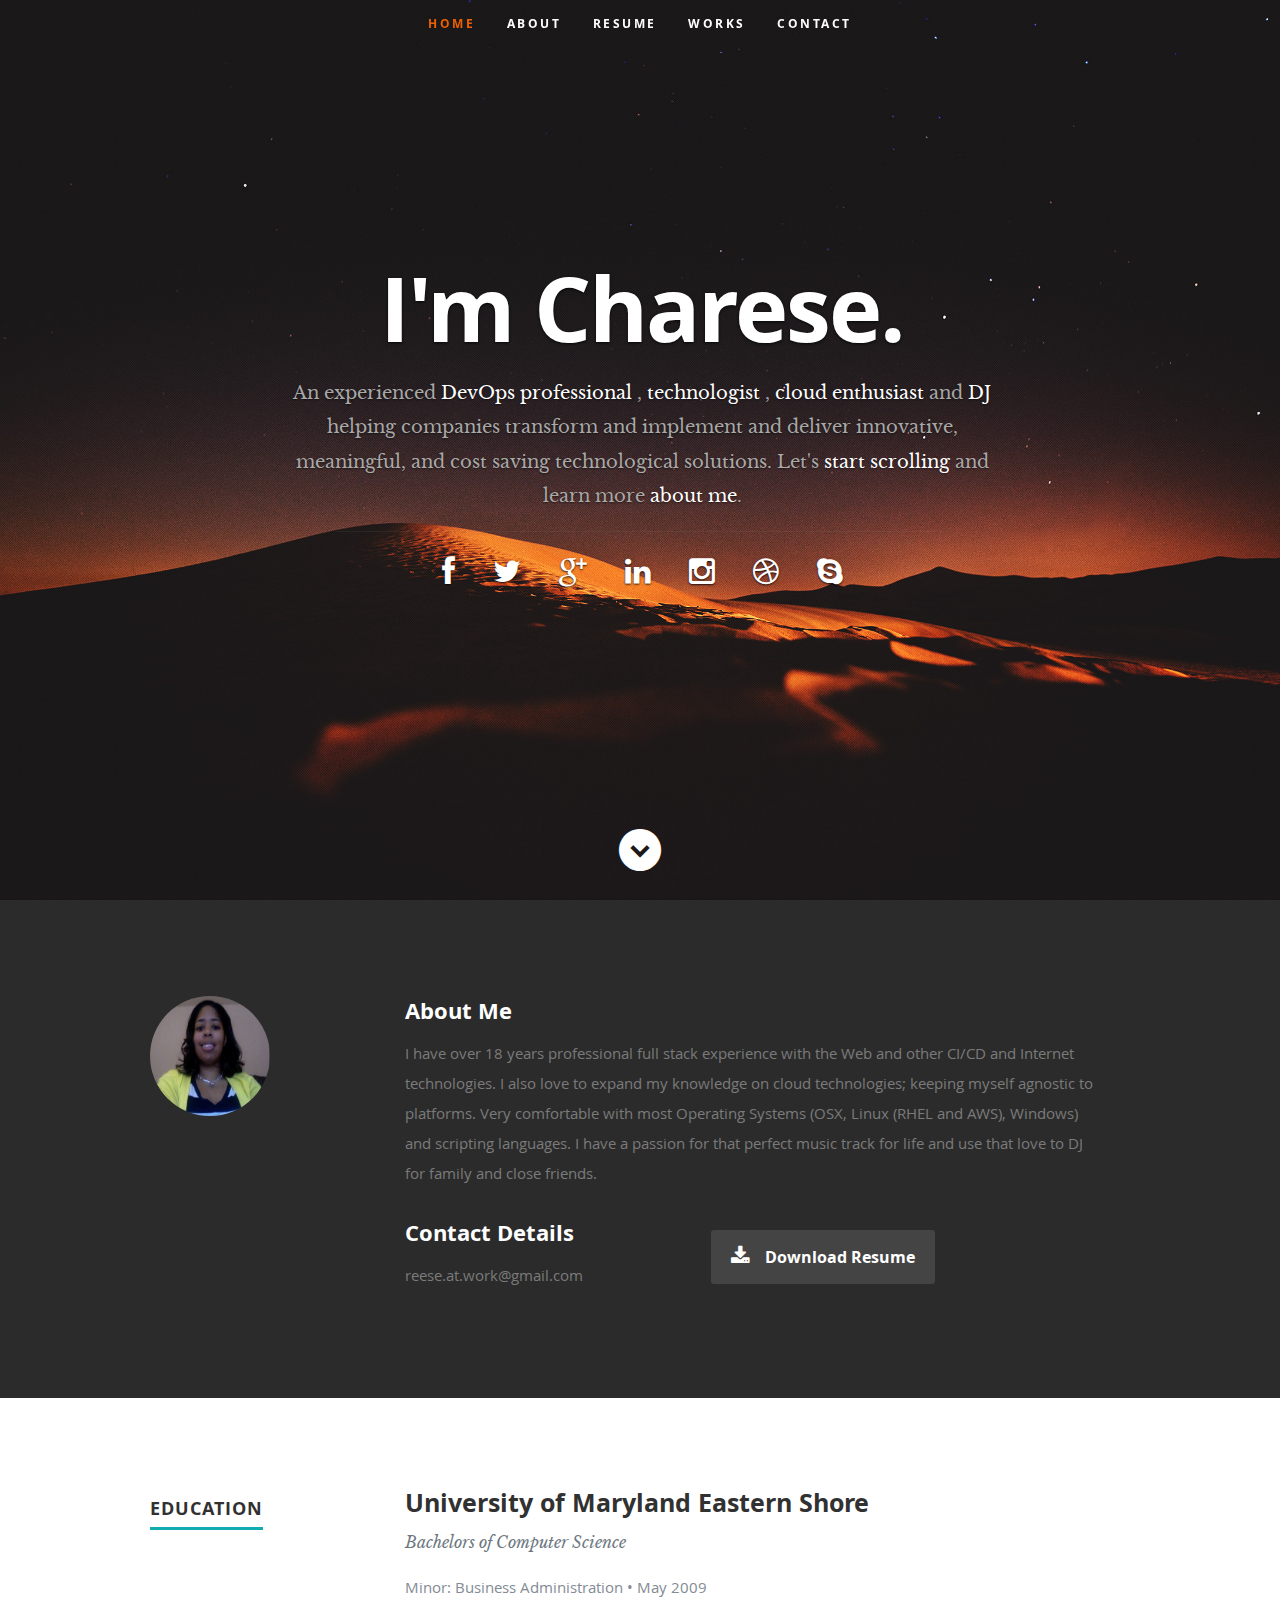
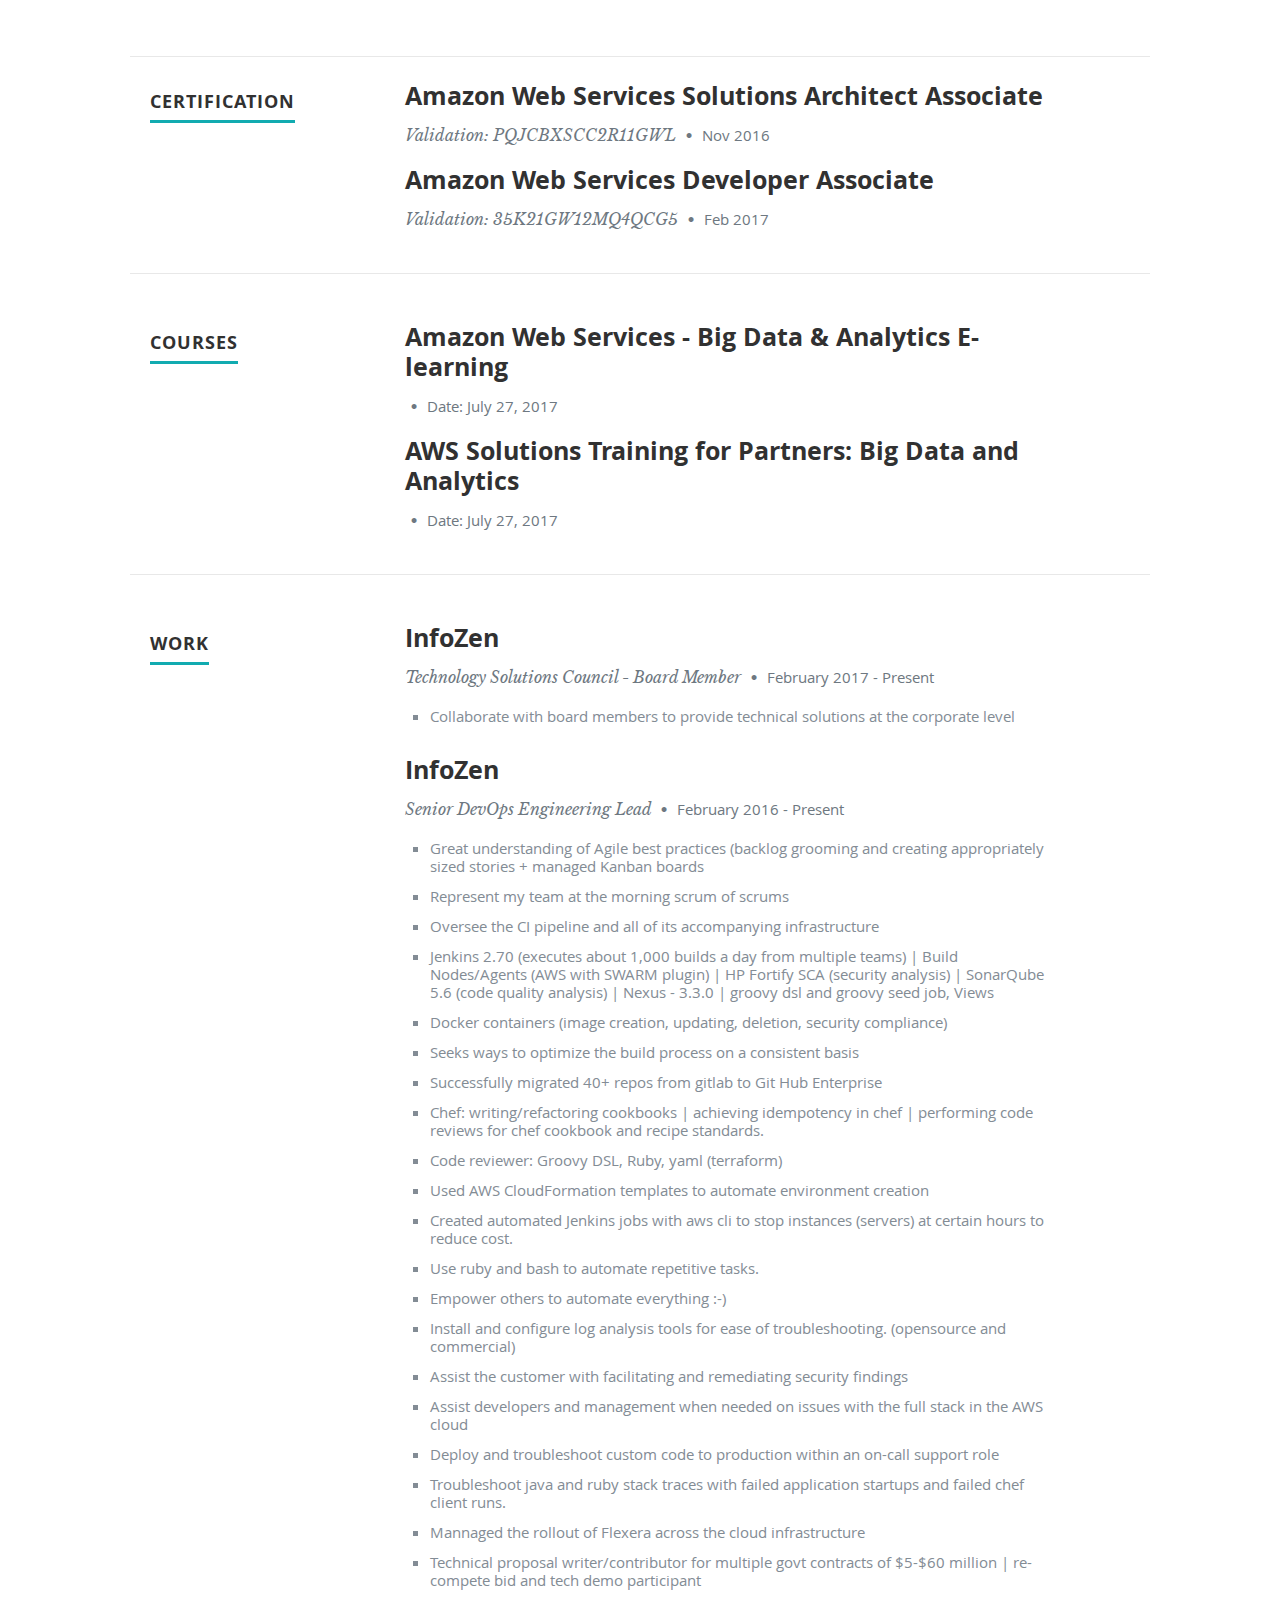
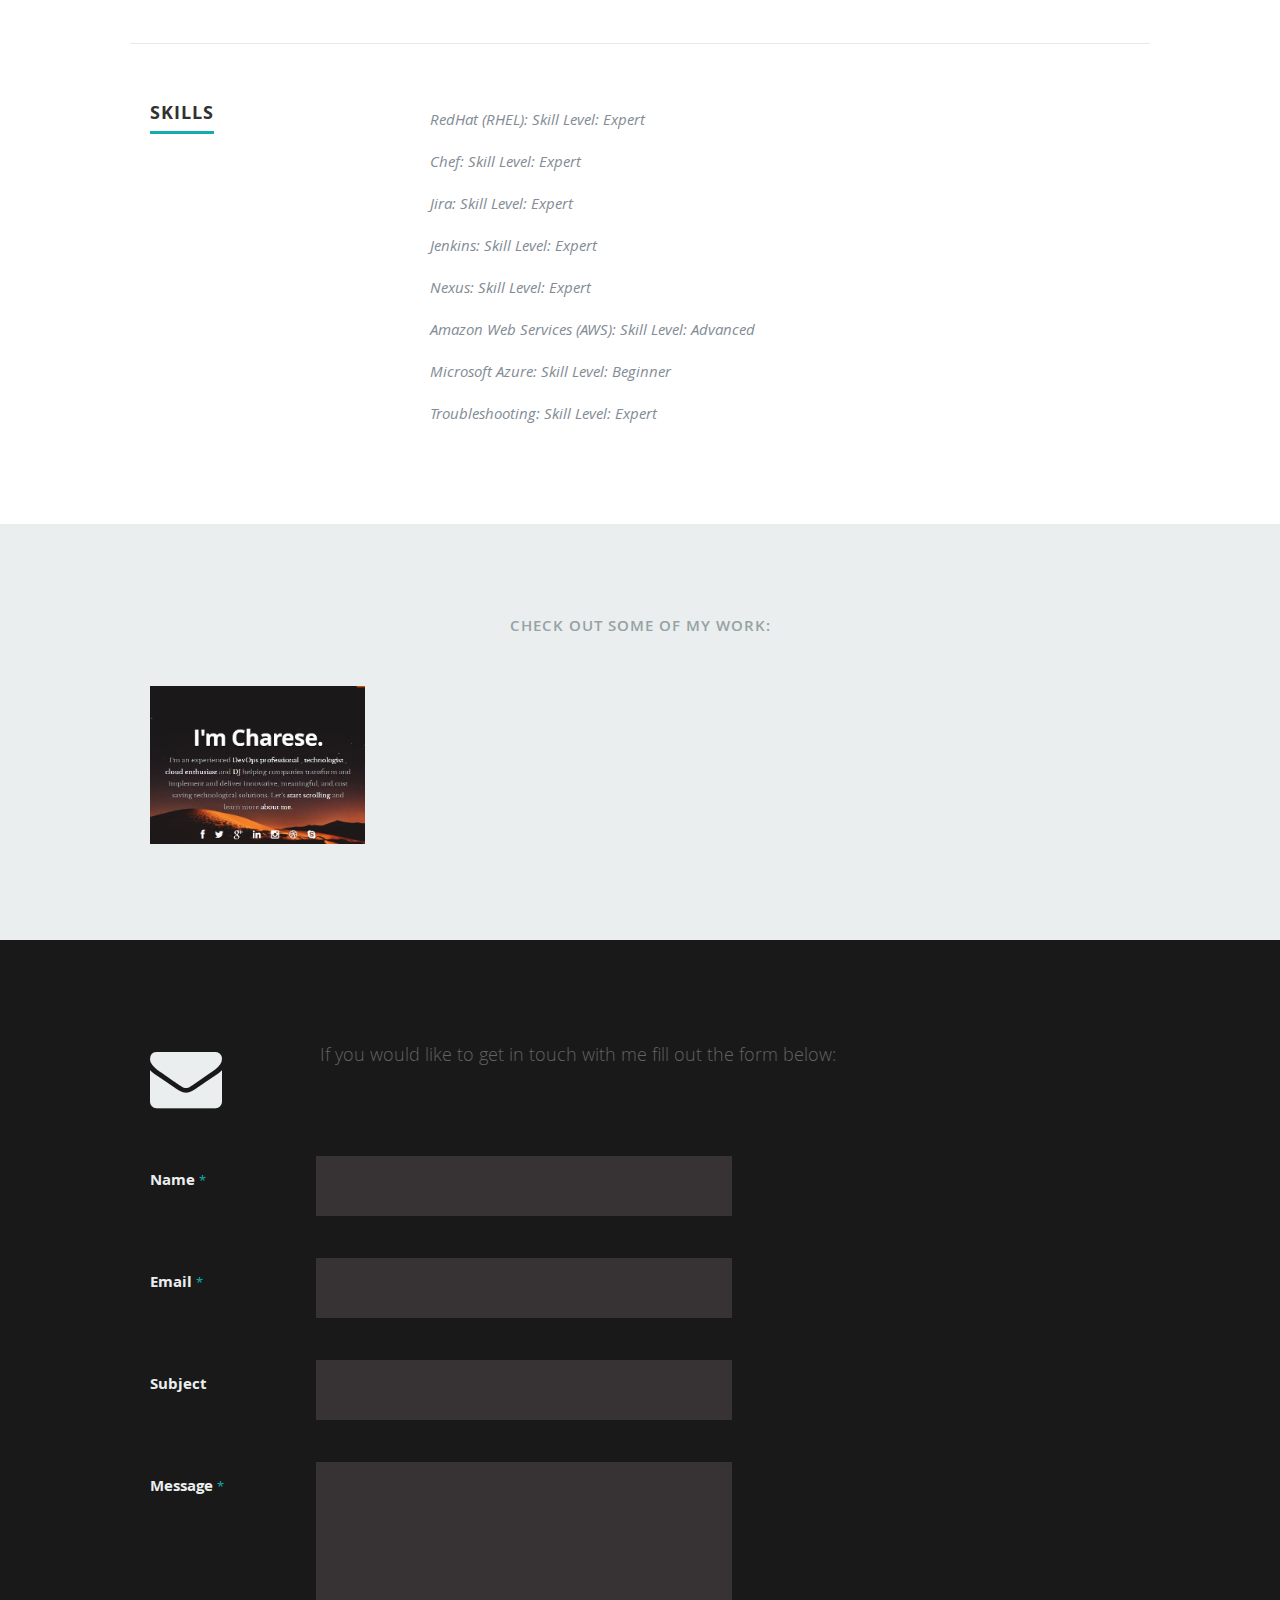
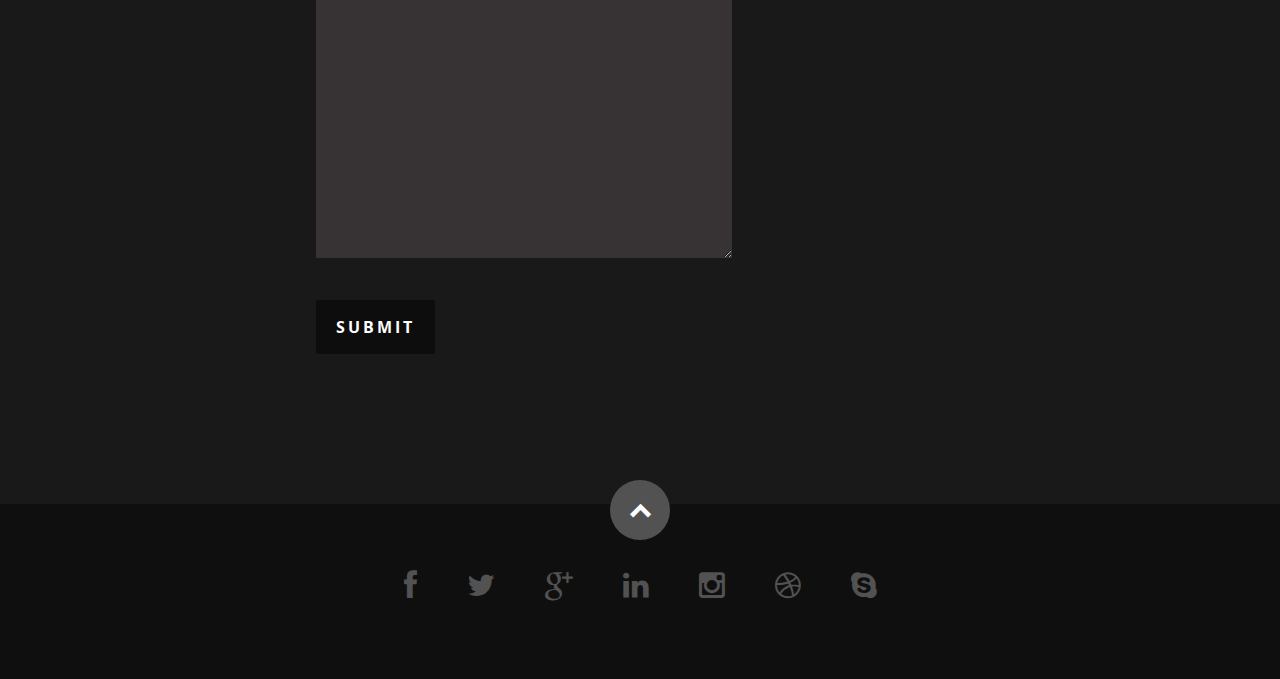
<file: index.html>
<!DOCTYPE html>
<!--[if lt IE 8 ]><html class="no-js ie ie7" lang="en"> <![endif]-->
<!--[if IE 8 ]><html class="no-js ie ie8" lang="en"> <![endif]-->
<!--[if (gte IE 8)|!(IE)]><!--><html class="no-js" lang="en"> <!--<![endif]-->
<head>

   <!--- Basic Page Needs
   ================================================== -->
   <meta charset="utf-8">
	<title>charese.io</title>
	<meta name="description" content="Charese Nicole Williams">
	<meta name="author" content="Charese Nicole Williams">

   <!-- Mobile Specific Metas
   ================================================== -->
	<meta name="viewport" content="width=device-width, initial-scale=1, maximum-scale=1">

	<!-- CSS
    ================================================== -->
   <link rel="stylesheet" href="css/default.css">
	<link rel="stylesheet" href="css/layout.css">
   <link rel="stylesheet" href="css/media-queries.css">
   <link rel="stylesheet" href="css/magnific-popup.css">

   <!-- Script
   ================================================== -->
	<script src="js/modernizr.js"></script>

   <!-- Favicons
	================================================== -->
	<link rel="shortcut icon" href="favicon.png" >

</head>

<body>

   <!-- Header
   ================================================== -->
   <header id="home">

      <nav id="nav-wrap">

         <a class="mobile-btn" href="#nav-wrap" title="Show navigation">Show navigation</a>
	      <a class="mobile-btn" href="#" title="Hide navigation">Hide navigation</a>

         <ul id="nav" class="nav">
            <li class="current"><a class="smoothscroll" href="#home">Home</a></li>
            <li><a class="smoothscroll" href="#about">About</a></li>
	         <li><a class="smoothscroll" href="#resume">Resume</a></li>
            <li><a class="smoothscroll" href="#portfolio">Works</a></li>
            <li><a class="smoothscroll" href="#contact">Contact</a></li>
         </ul> <!-- end #nav -->

      </nav> <!-- end #nav-wrap -->

      <div class="row banner">
         <div class="banner-text">
            <h1 class="responsive-headline">I'm Charese.</h1>
            <h3>An experienced <span>DevOps professional </span>, <span>technologist </span>, <span>cloud enthusiast </span> and <span>DJ</span> helping companies
            transform and implement and deliver innovative, meaningful, and cost saving technological solutions. Let's <a class="smoothscroll" href="#about">start scrolling</a>
            and learn more <a class="smoothscroll" href="#about">about me</a>.</h3>
            <hr />
            <ul class="social">
               <li><a href="https://www.facebook.com/reese0809"><i class="fa fa-facebook"></i></a></li>
               <li><a href="#"><i class="fa fa-twitter"></i></a></li>
               <li><a href="#"><i class="fa fa-google-plus"></i></a></li>
               <li><a href="https://www.linkedin.com/in/charese-williams-13526a47/"><i class="fa fa-linkedin"></i></a></li>
               <li><a href="#"><i class="fa fa-instagram"></i></a></li>
               <li><a href="#"><i class="fa fa-dribbble"></i></a></li>
               <li><a href="#"><i class="fa fa-skype"></i></a></li>
            </ul>
         </div>
      </div>

      <p class="scrolldown">
         <a class="smoothscroll" href="#about"><i class="icon-down-circle"></i></a>
      </p>

   </header> <!-- Header End -->


   <!-- About Section
   ================================================== -->
   <section id="about">

      <div class="row">

         <div class="three columns">

            <img class="profile-pic"  src="images/profilepic.jpg" alt="" />

         </div>

         <div class="nine columns main-col">

            <h2>About Me</h2>

            <p>I have over 18 years professional full stack experience with the Web and other CI/CD and Internet technologies. I also love to expand my knowledge on cloud technologies; keeping myself
            agnostic to platforms. Very comfortable with most Operating Systems (OSX, Linux (RHEL and AWS), Windows) and scripting languages. I have a passion for that perfect music track for life
            and use that love to DJ for family and close friends.
            </p>

            <div class="row">

               <div class="columns contact-details">

                  <h2>Contact Details</h2>
                  <p class="address">
                <span>reese.at.work@gmail.com</span>
					   </p>

               </div>

               <div class="columns download">
                  <p>
                     <a href="#" class="button"><i class="fa fa-download"></i>Download Resume</a>
                  </p>
               </div>

            </div> <!-- end row -->

         </div> <!-- end .main-col -->

      </div>

   </section> <!-- About Section End-->


   <!-- Resume Section
   ================================================== -->
   <section id="resume">

      <!-- Education
      ----------------------------------------------- -->
      <div class="row education add-bottom">
         <div class="three columns header-col">
            <h1><span>Education</span></h1>
         </div>
         <div class="nine columns main-col">
            <div class="row item">
               <div class="twelve columns">
                  <h3>University of Maryland Eastern Shore</h3>
                  <p class="info">Bachelors of Computer Science<p> Minor: Business Administration  <span>&bull;</span> <em class="date">May 2009</em></p>
               </div>
            </div> <!-- item end -->
             <!-- item end -->
         </div> <!-- main-col end -->
      </div> <!-- End Education -->

      <!-- Certification
      ----------------------------------------------- -->
      <div class="row education">
         <div class="three columns header-col">
            <h1><span>Certification</span></h1>
         </div>
         <div class="nine columns main-col">
            <div class="row item">

               <div class="twelve columns">
                 <h3>Amazon Web Services Solutions Architect Associate </h3>
                 <p class="info">Validation: PQJCBXSCC2R11GWL <span>&bull;</span> <em class="date">Nov 2016</em></p>
                <h3>Amazon Web Services Developer Associate </h3>
                <p class="info">Validation: 35K21GW12MQ4QCG5 <span>&bull;</span> <em class="date">Feb 2017</em></p>
               </div>
            </div> <!-- item end -->
             <!-- item end -->
         </div> <!-- main-col end -->
      </div> <!-- End Certification -->

      <!-- Courses
      ----------------------------------------------- -->
      <div class="row education">
         <div class="three columns header-col">
            <h1><span>Courses</span></h1>
         </div>
         <div class="nine columns main-col">
            <div class="row item">

               <div class="twelve columns">
                 <h3>Amazon Web Services - Big Data & Analytics E-learning </h3>
                 <p class="info"><span>&bull;</span> <em class="date">Date: July 27, 2017</em></p>
                <h3>AWS Solutions Training for Partners: Big Data and Analytics </h3>
                <p class="info"><span>&bull;</span> <em class="date">Date: July 27, 2017</em></p>
               </div>
            </div> <!-- item end -->
             <!-- item end -->
         </div> <!-- main-col end -->
      </div> <!-- End Certification -->

      <!-- Work
      ----------------------------------------------- -->
      <div class="row work">

         <div class="three columns header-col">
            <h1><span>Work</span></h1>
         </div>

         <div class="nine columns main-col">

            <div class="row item">

               <div class="twelve columns">

                  <h3>InfoZen</h3>
                  <p class="info">Technology Solutions Council - Board Member <span>&bull;</span> <em class="date">February 2017 - Present</em></p>
                  <ul style="list-style-type:square">
                    <li>Collaborate with board members to provide technical solutions at the corporate level</li>
                  </ul>
                  </p>

               </div>

            </div> <!-- item end -->

            <div class="row item">

               <div class="twelve columns">

                  <h3>InfoZen</h3>
                  <p class="info">Senior DevOps Engineering Lead <span>&bull;</span> <em class="date">February 2016 - Present</em></p>

                  <ul style="list-style-type:square">
                    <li>Great understanding of Agile best practices (backlog grooming and creating appropriately sized stories + managed Kanban boards</li>
                    <li>Represent my team at the morning scrum of scrums</li>
                    <li>Oversee the CI pipeline and all of its accompanying infrastructure</li>
                    <li>Jenkins 2.70 (executes about 1,000 builds a day from multiple teams) | Build Nodes/Agents (AWS with SWARM plugin) | HP Fortify SCA (security analysis) | SonarQube 5.6 (code quality analysis) | Nexus - 3.3.0 | groovy dsl and groovy seed job, Views</li>
                    <li>Docker containers (image creation, updating, deletion, security compliance)</li>
                    <li>Seeks ways to optimize the build process on a consistent basis </li>
                    <li>Successfully migrated 40+ repos from gitlab to Git Hub Enterprise</li>
                    <li>Chef: writing/refactoring cookbooks | achieving idempotency in chef | performing code reviews for chef cookbook and recipe standards. </li>
                    <li>Code reviewer: Groovy DSL, Ruby, yaml (terraform) </li>
                    <li>Used AWS CloudFormation templates to automate environment creation </li>
                    <li>Created automated Jenkins jobs with aws cli to stop instances (servers) at certain hours to reduce cost. </li>
                    <li>Use ruby and bash to automate repetitive tasks. </li>
                    <li>Empower others to automate everything :-) </li>
                    <li>Install and configure log analysis tools for ease of troubleshooting. (opensource and commercial) </li>
                    <li>Assist the customer with facilitating and remediating security findings </li>
                    <li>Assist developers and management when needed on issues with the full stack in the AWS cloud </li>
                    <li>Deploy and troubleshoot custom code to production within an on-call support role </li>
                    <li>Troubleshoot java and ruby stack traces with failed application startups and failed chef client runs. </li>
                    <li>Mannaged the rollout of Flexera across the cloud infrastructure </li>
                    <li>Technical proposal writer/contributor for multiple govt contracts of $5-$60 million | re-compete bid and tech demo participant </li>
                  </ul>
                  </p>

               </div>

            </div> <!-- item end -->

         </div> <!-- main-col end -->

      </div> <!-- End Work -->


      <!-- Skills
      ----------------------------------------------- -->
      <div class="row skill">

         <div class="three columns header-col">
            <h1><span>Skills</span></h1>
         </div>

         <div class="nine columns main-col">



				   <ul>
					   <li><em>RedHat (RHEL): Skill Level: Expert </em></li>
                  <li><em>Chef: Skill Level: Expert </em></li>
						<li><em>Jira: Skill Level: Expert</em></li>
						<li><em>Jenkins: Skill Level: Expert</em></li>
						<li><em>Nexus: Skill Level: Expert</em></li>
                  <li><em>Amazon Web Services (AWS): Skill Level: Advanced</em></li>
                  <li><em>Microsoft Azure: Skill Level: Beginner</em></li>
                  <li><em>Troubleshooting: Skill Level: Expert</em></li>
					</ul>



			</div> <!-- main-col end -->

      </div> <!-- End skills -->

   </section> <!-- Resume Section End-->


   <!-- Portfolio Section
   ================================================== -->
   <section id="portfolio">

      <div class="row">

         <div class="twelve columns collapsed">

            <h1>Check Out Some of My Work:</h1>

            <!-- portfolio-wrapper -->
            <div id="portfolio-wrapper" class="bgrid-quarters s-bgrid-thirds cf">

          	   <div class="columns portfolio-item">
                  <div class="item-wrap">

                     <a href="#modal-01" title="">
                        <img alt="" src="images/portfolio/modals/imcharese.JPG">
                        <div class="overlay">
                           <div class="portfolio-item-meta">
          					      <h5>charese.io</h5>
                              <p>Websites, Serverless, AWS, Route 53, HTML, CSS</p>
          					   </div>
                        </div>
                        <div class="link-icon"><i class="icon-plus"></i></div>
                     </a>

                  </div>
          		</div> <!-- item end -->

            </div> <!-- portfolio-wrapper end -->

         </div> <!-- twelve columns end -->


         <!-- Modal Popup
	      --------------------------------------------------------------- -->

         <div id="modal-01" class="popup-modal mfp-hide">

		      <img class="scale-with-grid" src="images/portfolio/modals/imcharese.JPG" alt="" />

		      <div class="description-box">
			      <h4>charese.io</h4>
			      <p>This website, charese.io, is serverless. It is hosted via a S3 bucket with a domain that is being hosted in AWS's Route 53 Hosted Zone.</p>
               <span class="categories"><i class="fa fa-tag"></i>Websites, Serverless, AWS, Route 53, HTML, CSS</span>
		      </div>

            <div class="link-box">
               <a href="http://charese.io">charese.io</a>
		         <a class="popup-modal-dismiss">Close</a>
            </div>

	      </div><!-- modal-01 End -->

      </div> <!-- row End -->

   </section> <!-- Portfolio Section End-->




   <!-- Contact Section
   ================================================== -->
   <section id="contact">

         <div class="row section-head">

            <div class="two columns header-col">

               <h1><span>Get In Touch.</span></h1>

            </div>

            <div class="ten columns">

                  <p class="lead">If you would like to get in touch with me fill out the form below:
                  </p>

            </div>

         </div>

         <div class="row">

            <div class="eight columns">

               <!-- form -->
               <form action="" method="post" id="contactForm" name="contactForm">
					<fieldset>

                  <div>
						   <label for="contactName">Name <span class="required">*</span></label>
						   <input type="text" value="" size="35" id="contactName" name="contactName">
                  </div>

                  <div>
						   <label for="contactEmail">Email <span class="required">*</span></label>
						   <input type="text" value="" size="35" id="contactEmail" name="contactEmail">
                  </div>

                  <div>
						   <label for="contactSubject">Subject</label>
						   <input type="text" value="" size="35" id="contactSubject" name="contactSubject">
                  </div>

                  <div>
                     <label for="contactMessage">Message <span class="required">*</span></label>
                     <textarea cols="50" rows="15" id="contactMessage" name="contactMessage"></textarea>
                  </div>

                  <div>
                     <button class="submit">Submit</button>
                     <span id="image-loader">
                        <img alt="" src="images/loader.gif">
                     </span>
                  </div>

					</fieldset>
				   </form> <!-- Form End -->

               <!-- contact-warning -->
               <div id="message-warning"> Error boy</div>
               <!-- contact-success -->
				   <div id="message-success">
                  <i class="fa fa-check"></i>Your message was sent, thank you!<br>
				   </div>

            </div>


            <aside class="four columns footer-widgets">

               <div class="widget widget_contact">

				   </div>

            </aside>


   </section> <!-- Contact Section End-->


   <!-- footer
   ================================================== -->
   <footer>

      <div class="row">

         <div class="twelve columns">

            <ul class="social-links">
               <li><a href="https://www.facebook.com/reese0809"><i class="fa fa-facebook"></i></a></li>
               <li><a href="#"><i class="fa fa-twitter"></i></a></li>
               <li><a href="#"><i class="fa fa-google-plus"></i></a></li>
               <li><a href="https://www.linkedin.com/in/charese-williams-13526a47/"><i class="fa fa-linkedin"></i></a></li>
               <li><a href="#"><i class="fa fa-instagram"></i></a></li>
               <li><a href="#"><i class="fa fa-dribbble"></i></a></li>
               <li><a href="#"><i class="fa fa-skype"></i></a></li>
            </ul>

         </div>

         <div id="go-top"><a class="smoothscroll" title="Back to Top" href="#home"><i class="icon-up-open"></i></a></div>

      </div>

   </footer> <!-- Footer End-->

   <!-- Java Script
   ================================================== -->
   <script src="http://ajax.googleapis.com/ajax/libs/jquery/1.10.2/jquery.min.js"></script>
   <script>window.jQuery || document.write('<script src="js/jquery-1.10.2.min.js"><\/script>')</script>
   <script type="text/javascript" src="js/jquery-migrate-1.2.1.min.js"></script>

   <script src="js/jquery.flexslider.js"></script>
   <script src="js/waypoints.js"></script>
   <script src="js/jquery.fittext.js"></script>
   <script src="js/magnific-popup.js"></script>
   <script src="js/init.js"></script>

</body>

</html>
</file>
<file: css/default.css>
/*
=====================================================================
*   Ceevee v1.0 Default Stylesheet
*   url: styleshout.com
*   03-17-2014
=====================================================================

TOC:
a. Webfonts and Icon fonts
b. Reset
c. Default Styles
   1. Basic
   2. Typography
   3. Links
   4. Images
   5. Buttons
   6. Forms
d. Grid
e. Others
   1. Clearing
   2. Misc

=====================================================================  */

/* ------------------------------------------------------------------ */
/* a. Webfonts and Icon fonts
 ------------------------------------------------------------------ */

@import url("fonts.css");
@import url("fontello/css/fontello.css");
@import url("font-awesome/css/font-awesome.min.css");

/* ------------------------------------------------------------------
/* b. Reset
      Adapted from:
      Normalize.css - https://github.com/necolas/normalize.css/
      HTML5 Doctor Reset - html5doctor.com/html-5-reset-stylesheet/
/* ------------------------------------------------------------------ */

html, body, div, span, object, iframe,
h1, h2, h3, h4, h5, h6, p, blockquote, pre,
abbr, address, cite, code,
del, dfn, em, img, ins, kbd, q, samp,
small, strong, sub, sup, var,
b, i,
dl, dt, dd, ol, ul, li,
fieldset, form, label, legend,
table, caption, tbody, tfoot, thead, tr, th, td,
article, aside, canvas, details, figcaption, figure,
footer, header, hgroup, menu, nav, section, summary,
time, mark, audio, video {
   margin: 0;
   padding: 0;
   border: 0;
   outline: 0;
   font-size: 100%;
   vertical-align: baseline;
   background: transparent;
}

article,aside,details,figcaption,figure,
footer,header,hgroup,menu,nav,section {
   display: block;
}

audio,
canvas,
video {
   display: inline-block;
}

audio:not([controls]) {
   display: none;
   height: 0;
}

[hidden] { display: none; }

code, kbd, pre, samp {
   font-family: monospace, serif;
   font-size: 1em;
}

pre {
   white-space: pre;
   white-space: pre-wrap;
   word-wrap: break-word;
}

blockquote, q { quotes: &#8220 &#8220; }

blockquote:before, blockquote:after,
q:before, q:after {
   content: '';
   content: none;
}

ins {
   background-color: #ff9;
   color: #000;
   text-decoration: none;
}

mark {
   background-color: #A7F4F6;
   color: #555;
}

del { text-decoration: line-through; }

abbr[title], dfn[title] {
   border-bottom: 1px dotted;
   cursor: help;
}

table {
   border-collapse: collapse;
   border-spacing: 0;
}


/* ------------------------------------------------------------------ */
/* c. Default and Basic Styles
      Adapted from:
      Skeleton CSS Framework - http://www.getskeleton.com/
      Typeplate Typographic Starter Kit - http://typeplate.com/
/* ------------------------------------------------------------------ */

/*  1. Basic  ------------------------------------------------------- */

*,
*:before,
*:after {
   -moz-box-sizing: border-box;
   -webkit-box-sizing: border-box;
   box-sizing: border-box;
}

html {
   font-size: 62.5%;
   -webkit-font-smoothing: antialiased;
}

body {
   background: #fff;
   font-family: 'opensans-regular', sans-serif;
   font-weight: normal;
   font-size: 15px;
   line-height: 30px;
	color: #838C95;

   -webkit-font-smoothing: antialiased; /* Fix for webkit rendering */
	-webkit-text-size-adjust: 100%;
}

/*  2. Typography
       Vertical rhythm with leading derived from 6
--------------------------------------------------------------------- */

h1, h2, h3, h4, h5, h6 {
   color: #313131;
	font-family: 'opensans-bold', sans-serif;
   font-weight: normal;
}
h1 a, h2 a, h3 a, h4 a, h5 a, h6 a { font-weight: inherit; }
h1 { font-size: 38px; line-height: 42px; margin-bottom: 12px; letter-spacing: -1px; }
h2 { font-size: 28px; line-height: 36px; margin-bottom: 6px; }
h3 { font-size: 22px; line-height: 30px; margin-bottom: 12px; }
h4 { font-size: 20px; line-height: 30px; margin-bottom: 6px; }
h5 { font-size: 18px; line-height: 30px; }
h6 { font-size: 14px; line-height: 30px; }
.subheader { }

p { margin: 0 0 30px 0; }
p img { margin: 0; }
p.lead {
   font: 19px/36px 'opensans-light', sans-serif;
   margin-bottom: 18px;
}

/* for 'em' and 'strong' tags, font-size and line-height should be same with
the body tag due to rendering problems in some browsers */
em { font: 15px/30px 'opensans-italic', sans-serif; }
strong, b { font: 15px/30px 'opensans-bold', sans-serif; }
small { font-size: 11px; line-height: inherit; }

/*	Blockquotes */
blockquote {
   margin: 30px 0px;
   padding-left: 40px;
   position: relative;
}
blockquote:before {
   content: "\201C";
   opacity: 0.45;
   font-size: 80px;
   line-height: 0px;
   margin: 0;
   font-family: arial, sans-serif;

   position: absolute;
   top:  30px;
	left: 0;
}
blockquote p {
   font-family: 'librebaskerville-italic', serif;
   padding: 0;
   font-size: 18px;
   line-height: 36px;
}
blockquote cite {
   display: block;
   font-size: 12px;
   font-style: normal;
   line-height: 18px;
}
blockquote cite:before { content: "\2014 \0020"; }
blockquote cite a,
blockquote cite a:visited { color: #8B9798; border: none }

/* ---------------------------------------------------------------------
/*  Pull Quotes Markup
/*
    <aside class="pull-quote">
		<blockquote>
			<p></p>
		</blockquote>
	 </aside>
/*
/* --------------------------------------------------------------------- */
.pull-quote {
   position: relative;
	padding: 18px 30px 18px 0px;
}
.pull-quote:before,
.pull-quote:after {
	height: 1em;
	opacity: 0.45;
	position: absolute;
	font-size: 80px;
   font-family: Arial, Sans-Serif;
}
.pull-quote:before {
	content: "\201C";
	top:  33px;
	left: 0;
}
.pull-quote:after {
	content: '\201D';
	bottom: -33px;
	right: 0;
}
.pull-quote blockquote {
   margin: 0;
}
.pull-quote blockquote:before {
   content: none;
}

/* Abbreviations */
abbr {
   font-family: 'opensans-bold', sans-serif;
	font-variant: small-caps;
	text-transform: lowercase;
   letter-spacing: .5px;
	color: gray;
}
abbr:hover { cursor: help; }

/* drop cap */
.drop-cap:first-letter {
	float: left;
	margin: 0;
	padding: 14px 6px 0 0;
	font-size: 84px;
	font-family: /* Copperplate */ 'opensans-bold', sans-serif;
   line-height: 60px;
	text-indent: 0;
	background: transparent;
	color: inherit;
}

hr { border: solid #E3E3E3; border-width: 1px 0 0; clear: both; margin: 11px 0 30px; height: 0; }


/*  3. Links  ------------------------------------------------------- */

a, a:visited {
   text-decoration: none;
   outline: 0;
   color: #11ABB0;

   -webkit-transition: color .3s ease-in-out;
   -moz-transition: color .3s ease-in-out;
   -o-transition: color .3s ease-in-out;
   transition: color .3s ease-in-out;
}
a:hover, a:focus { color: #313131; }
p a, p a:visited { line-height: inherit; }


/*  4. List  --------------------------------------------------------- */

ul, ol { margin-left: 25px; margin-bottom: 24px; margin-top: 12px; }
ul { list-style: none outside; }
ol { list-style: decimal; }
ol, ul.square, ul.circle, ul.disc { margin-left: 30px; }
ul.square { list-style: square outside; }
ul.circle { list-style: circle outside; }
ul.disc { list-style: disc outside; }
ul ul, ul ol,
ol ol, ol ul { margin: 6px 10px 6px 30px; }
ul ul li, ul ol li,
ol ol li, ol ul li { margin-bottom: 6px; }
li { line-height: 18px; margin-bottom: 12px; }
ul.large li { }
li p { }

/* ---------------------------------------------------------------------
/*  Stats Tab Markup

    <ul class="stats-tabs">
		<li><a href="#">[value]<b>[name]</b></a></li>
	 </ul>

    Extend this object into your markup.
/*
/* --------------------------------------------------------------------- */
.stats-tabs {
   padding: 0;
   margin: 24px 0;
}
.stats-tabs li {
	display: inline-block;
	margin: 0 10px 18px 0;
	padding: 0 10px 0 0;
	border-right: 1px solid #ccc;
}
.stats-tabs li:last-child {
	margin: 0;
	padding: 0;
	border: none;
}
.stats-tabs li a {
	display: inline-block;
	font-size: 22px;
	font-family: 'opensans-bold', sans-serif;
   border: none;
   color: #313131;
}
.stats-tabs li a:hover {
   color:#11ABB0;
}
.stats-tabs li a b {
	display: block;
	margin: 6px 0 0 0;
	font-size: 13px;
	font-family: 'opensans-regular', sans-serif;
   color: #8B9798;
}

/* definition list */
dl { margin: 12px 0; }
dt { margin: 0; color:#11ABB0; }
dd { margin: 0 0 0 20px; }

/* Lining Definition Style Markup */
.lining dt,
.lining dd {
	display: inline;
	margin: 0;
}
.lining dt + dt:before,
.lining dd + dt:before {
	content: "\A";
	white-space: pre;
}
.lining dd + dd:before {
	content: ", ";
}
.lining dd:before {
	content: ": ";
	margin-left: -0.2em;
}

/* Dictionary Definition Style Markup */
.dictionary-style dt {
	display: inline;
	counter-reset: definitions;
}
.dictionary-style dt + dt:before {
	content: ", ";
	margin-left: -0.2em;
}
.dictionary-style dd {
	display: block;
	counter-increment: definitions;
}
.dictionary-style dd:before {
	content: counter(definitions, decimal) ". ";
}

/* Pagination */
.pagination {
   margin: 36px auto;
   text-align: center;
}
.pagination ul li {
   display: inline-block;
   margin: 0;
   padding: 0;
}
.pagination .page-numbers {
   font: 15px/18px 'opensans-bold', sans-serif;
   display: inline-block;
   padding: 6px 10px;
   margin-right: 3px;
   margin-bottom: 6px;
	color: #6E757C;
	background-color: #E6E8EB;

	-webkit-transition: all 200ms ease-in-out;
	-moz-transition: all 200ms ease-in-out;
	-o-transition: all 200ms ease-in-out;
	-ms-transition: all 200ms ease-in-out;
	transition: all 200ms ease-in-out;

   -moz-border-radius: 3px;
   -webkit-border-radius: 3px;
   -khtml-border-radius: 3px;
	border-radius: 3px;
}
.pagination .page-numbers:hover {
   background: #838A91;
   color: #fff;
}
.pagination .current,
.pagination .current:hover {
   background-color: #11ABB0;
   color: #fff;
}
.pagination .inactive,
.pagination .inactive:hover {
   background-color: #E6E8EB;
	color: #A9ADB2;
}
.pagination .prev, .pagination .next {}

/*  5. Images  --------------------------------------------------------- */

img {
   max-width: 100%;
   height: auto;
}
img.pull-right { margin: 12px 0px 0px 18px; }
img.pull-left { margin: 12px 18px 0px 0px; }

/*  6. Buttons  --------------------------------------------------------- */

.button,
.button:visited,
button,
input[type="submit"],
input[type="reset"],
input[type="button"] {
   font: 16px/30px 'opensans-bold', sans-serif;
   background: #11ABB0;
   display: inline-block;
	text-decoration: none;
   letter-spacing: 0;
   color: #fff;
	padding: 12px 20px;
	margin-bottom: 18px;
   border: none;
   cursor: pointer;
   height: auto;

   -webkit-transition: all .2s ease-in-out;
	-moz-transition: all .2s ease-in-out;
	-o-transition: all .2s ease-in-out;
	-ms-transition: all .2s ease-in-out;
	transition: all .2s ease-in-out;

   -moz-border-radius: 3px;
   -webkit-border-radius: 3px;
   -khtml-border-radius: 3px;
   border-radius: 3px;
}

.button:hover,
button:hover,
input[type="submit"]:hover,
input[type="reset"]:hover,
input[type="button"]:hover {
   background: #3d4145;
   color: #fff;
}

.button:active,
button:active,
input[type="submit"]:active,
input[type="reset"]:active,
input[type="button"]:active {
   background: #3d4145;
   color: #fff;
}

.button.full-width,
button.full-width,
input[type="submit"].full-width,
input[type="reset"].full-width,
input[type="button"].full-width {
	width: 100%;
	padding-left: 0 !important;
	padding-right: 0 !important;
	text-align: center;
}

/* Fix for odd Mozilla border & padding issues */
button::-moz-focus-inner,
input::-moz-focus-inner {
    border: 0;
    padding: 0;
}


/*  7. Forms  --------------------------------------------------------- */

form { margin-bottom: 24px; }
fieldset { margin-bottom: 24px; }

input[type="text"],
input[type="password"],
input[type="email"],
textarea,
select {
   display: block;
   padding: 18px 15px;
   margin: 0 0 24px 0;
   border: 0;
   outline: none;
   vertical-align: middle;
   min-width: 225px;
	max-width: 100%;
   font-size: 15px;
   line-height: 24px;
	color: #647373;
	background: #D3D9D9;

}

/* select { padding: 0;
   width: 220px;
   } */

input[type="text"]:focus,
input[type="password"]:focus,
input[type="email"]:focus,
textarea:focus {
   color: #B3B7BC;
	background-color: #3d4145;
}

textarea { min-height: 220px; }

label,
legend {
   font: 16px/24px 'opensans-bold', sans-serif;
	margin: 12px 0;
   color: #3d4145;
   display: block;
}
label span,
legend span {
	color: #8B9798;
   font: 14px/24px 'opensans-regular', sans-serif;
}

input[type="checkbox"],
input[type="radio"] {
    font-size: 15px;
    color: #737373;
}

input[type="checkbox"] { display: inline; }

/* ------------------------------------------------------------------ */
/* d. Grid
---------------------------------------------------------------------
   gutter = 40px.
/* ------------------------------------------------------------------ */

/* default
--------------------------------------------------------------- */
.row {
   width: 96%;
   max-width: 1020px;
   margin: 0 auto;
}
/* fixed width for IE8 */
.ie .row { width: 1000px ; }

.narrow .row { max-width: 980px; }

.row .row { width: auto; max-width: none; margin: 0 -20px; }

/* row clearing */
.row:before,
.row:after {
    content: " ";
    display: table;
}
.row:after {
    clear: both;
}

.column, .columns {
   position: relative;
   padding: 0 20px;
   min-height: 1px;
   float: left;
}
.column.centered, .columns.centered  {
    float: none;
    margin: 0 auto;
}

/* removed gutters */
.row.collapsed > .column,
.row.collapsed > .columns,
.column.collapsed, .columns.collapsed  { padding: 0; }

[class*="column"] + [class*="column"]:last-child { float: right; }
[class*="column"] + [class*="column"].end { float: right; }

/* column widths */
.row .one         { width: 8.33333%; }
.row .two         { width: 16.66667%; }
.row .three       { width: 25%; }
.row .four        { width: 33.33333%; }
.row .five        { width: 41.66667%; }
.row .six         { width: 50%; }
.row .seven       { width: 58.33333%; }
.row .eight       { width: 66.66667%; }
.row .nine        { width: 75%; }
.row .ten         { width: 83.33333%; }
.row .eleven      { width: 91.66667%; }
.row .twelve      { width: 100%; }

/* Offsets */
.row .offset-1    { margin-left: 8.33333%; }
.row .offset-2    { margin-left: 16.66667%; }
.row .offset-3    { margin-left: 25%; }
.row .offset-4    { margin-left: 33.33333%; }
.row .offset-5    { margin-left: 41.66667%; }
.row .offset-6    { margin-left: 50%; }
.row .offset-7    { margin-left: 58.33333%; }
.row .offset-8    { margin-left: 66.66667%; }
.row .offset-9    { margin-left: 75%; }
.row .offset-10   { margin-left: 83.33333%; }
.row .offset-11   { margin-left: 91.66667%; }

/* Push/Pull */
.row .push-1      { left: 8.33333%; }
.row .pull-1      { right: 8.33333%; }
.row .push-2      { left: 16.66667%; 	}
.row .pull-2      { right: 16.66667%; }
.row .push-3      { left: 25%; }
.row .pull-3      { right: 25%;	}
.row .push-4      { left: 33.33333%; }
.row .pull-4      { right: 33.33333%; }
.row .push-5      { left: 41.66667%; }
.row .pull-5      { right: 41.66667%; }
.row .push-6      { left: 50%; }
.row .pull-6      { right: 50%; }
.row .push-7      { left: 58.33333%; }
.row .pull-7      { right: 58.33333%; }
.row .push-8      { left: 66.66667%; 	}
.row .pull-8      { right: 66.66667%; }
.row .push-9      { left: 75%; }
.row .pull-9      { right: 75%; }
.row .push-10     { left: 83.33333%; }
.row .pull-10     { right: 83.33333%; }
.row .push-11     { left: 91.66667%; }
.row .pull-11     { right: 91.66667%; }

/* block grids
--------------------------------------------------------------------- */
.bgrid-sixths [class*="column"]   { width: 16.66667%; }
.bgrid-quarters [class*="column"] { width: 25%; }
.bgrid-thirds [class*="column"]   { width: 33.33333%; }
.bgrid-halves [class*="column"]   { width: 50%; }

[class*="bgrid"] [class*="column"] + [class*="column"]:last-child { float: left; }

/* Left clearing for block grid columns - columns that changes width in
different screen sizes. Allows columns with different heights to align
properly.
--------------------------------------------------------------------- */
.first { clear: left; }   /* first column in default screen */
.s-first { clear: none; } /* first column in smaller screens */

/* smaller screens
--------------------------------------------------------------- */
@media only screen and (max-width: 900px) {

   /* block grids on small screens */
   .s-bgrid-sixths [class*="column"]   { width: 16.66667%; }
   .s-bgrid-quarters [class*="column"] { width: 25%; }
   .s-bgrid-thirds [class*="column"]   { width: 33.33333%; }
   .s-bgrid-halves [class*="column"]   { width: 50%; }

   /* block grids left clearing */
   .first { clear: none; }
   .s-first { clear: left; }

}

/* mobile wide/smaller tablets
--------------------------------------------------------------- */
@media only screen and (max-width: 767px) {

   .row {
	   width: 460px;
	   margin: 0 auto;
      padding: 0;
	}
   .column, .columns {
	   width: auto !important;
	   float: none;
	   margin-left: 0;
	   margin-right: 0;
      padding: 0 30px;
   }
   .row .row { width: auto; max-width: none; margin: 0 -30px; }

   [class*="column"] + [class*="column"]:last-child { float: none; }
   [class*="bgrid"] [class*="column"] + [class*="column"]:last-child { float: none; }

   /* Offsets */
   .row .offset-1    { margin-left: 0%; }
   .row .offset-2    { margin-left: 0%; }
   .row .offset-3    { margin-left: 0%; }
   .row .offset-4    { margin-left: 0%; }
   .row .offset-5    { margin-left: 0%; }
   .row .offset-6    { margin-left: 0%; }
   .row .offset-7    { margin-left: 0%; }
   .row .offset-8    { margin-left: 0%; }
   .row .offset-9    { margin-left: 0%; }
   .row .offset-10   { margin-left: 0%; }
   .row .offset-11   { margin-left: 0%; }
}

/* mobile narrow
--------------------------------------------------------------- */
@media only screen and (max-width: 460px) {

   .row { width: auto; }

}

/* larger screens
--------------------------------------------------------------- */
@media screen and (min-width: 1200px) {

   .wide .row { max-width: 1180px; }

}

/* ------------------------------------------------------------------ */
/* e. Others
/* ------------------------------------------------------------------ */

/*  1. Clearing
    (http://nicolasgallagher.com/micro-clearfix-hack/
--------------------------------------------------------------------- */

.cf:before,
.cf:after {
    content: " ";
    display: table;
}
.cf:after {
    clear: both;
}

/*  2. Misc -------------------------------------------------------- */

.remove-bottom { margin-bottom: 0 !important; }
.half-bottom { margin-bottom: 12px !important; }
.add-bottom { margin-bottom: 24px !important; }
.no-border { border: none; }

.text-center  { text-align: center !important; }
.text-left    { text-align: left !important; }
.text-right   { text-align: right !important; }
.pull-left    { float: left !important; }
.pull-right   { float: right !important; }
.align-center {
	margin-left: auto !important;
	margin-right: auto !important;
	text-align: center !important;
}
</file>
<file: css/layout.css>
/*
=====================================================================
*   Ceevee v1.0 Layout Stylesheet
*   url: styleshout.com
*   03-18-2014
=====================================================================

   TOC:
   a. General Styles
   b. Header Styles
   c. About Section
   d. Resume Section
   e. Portfolio Section
   f. Call To Action Section
   g. Testimonials Section
   h. Contact Section
   i. Footer

===================================================================== */

/* ------------------------------------------------------------------ */
/* a. General Styles
/* ------------------------------------------------------------------ */

body { background: #0f0f0f; }

/* ------------------------------------------------------------------ */
/* b. Header Styles
/* ------------------------------------------------------------------ */

header {
   position: relative;
   height: 800px;
   min-height: 500px;
   width: 100%;
   background: #161415 url(../images/header-background.jpg) no-repeat top center;
   background-size: cover !important;
	-webkit-background-size: cover !important;
   text-align: center;
   overflow: hidden;
}

/* vertically center banner section */
header:before {
   content: '';
   display: inline-block;
   vertical-align: middle;
   height: 100%;
}
header .banner {
   display: inline-block;
   vertical-align: middle;
   margin: 0 auto;
   width: 85%;
   padding-bottom: 30px;s
   text-align: center;
}

header .banner-text { width: 100%; }
header .banner-text h1 {
   font: 90px/1.1em 'opensans-bold', sans-serif;
   color: #fff;
   letter-spacing: -2px;
   margin: 0 auto 18px auto;
   text-shadow: 0px 1px 3px rgba(0, 0, 0, .8);
}
header .banner-text h3 {
   font: 18px/1.9em 'librebaskerville-regular', serif;
   color: #A8A8A8;
   margin: 0 auto;
   width: 70%;
   text-shadow: 0px 1px 2px rgba(0, 0, 0, .5);
}
header .banner-text h3 span,
header .banner-text h3 a {
   color: #fff;
}
header .banner-text hr {
   width: 60%;
   margin: 18px auto 24px auto;
   border-color: #2F2D2E;
   border-color: rgba(150, 150, 150, .1);
}

/* header social links */
header .social {
   margin: 24px 0;
   padding: 0;
   font-size: 30px;
   text-shadow: 0px 1px 2px rgba(0, 0, 0, .8);
}
header .social li {
   display: inline-block;
   margin: 0 15px;
   padding: 0;
}
header .social li a { color: #fff; }
header .social li a:hover { color: #11ABB0; }

/* scrolldown link */
header .scrolldown a {
   position: absolute;
   bottom: 30px;
   left: 50%;
   margin-left: -29px;
   color: #fff;
   display: block;
   height: 42px;
   width: 42px;
   font-size: 42px;
   line-height: 42px;
   color: #fff;
   border-radius: 100%;

   -webkit-transition: all .3s ease-in-out;
   -moz-transition: all .3s ease-in-out;
   -o-transition: all .3s ease-in-out;
   transition: all .3s ease-in-out;
}
header .scrolldown a:hover { color: #11ABB0; }

/* primary navigation
--------------------------------------------------------------------- */
#nav-wrap ul, #nav-wrap li, #nav-wrap a {
	 margin: 0;
	 padding: 0;
	 border: none;
	 outline: none;
}

/* nav-wrap */
#nav-wrap {
   font: 12px 'opensans-bold', sans-serif;
   width: 100%;
   text-transform: uppercase;
   letter-spacing: 2.5px;
   margin: 0 auto;
   z-index: 100;
   position: fixed;
   left: 0;
   top: 0;
}
.opaque { background-color: #333; }

/* hide toggle button */
#nav-wrap > a.mobile-btn { display: none; }

ul#nav {
   min-height: 48px;
   width: auto;

   /* center align the menu */
   text-align: center;
}
ul#nav li {
   position: relative;
   list-style: none;
   height: 48px;
   display: inline-block;
}

/* Links */
ul#nav li a {

/* 8px padding top + 8px padding bottom + 32px line-height = 48px */

   display: inline-block;
   padding: 8px 13px;
   line-height: 32px;
	text-decoration: none;
   text-align: left;
   color: #fff;

	-webkit-transition: color .2s ease-in-out;
	-moz-transition: color .2s ease-in-out;
	-o-transition: color .2s ease-in-out;
	-ms-transition: color .2s ease-in-out;
	transition: color .2s ease-in-out;
}

ul#nav li a:active { background-color: transparent !important; }
ul#nav li.current a { color: #F06000; }


/* ------------------------------------------------------------------ */
/* c. About Section
/* ------------------------------------------------------------------ */

#about {
   background: #2B2B2B;
   padding-top: 96px;
   padding-bottom: 66px;
   overflow: hidden;
}

#about a, #about a:visited  { color: #fff; }
#about a:hover, #about a:focus { color: #11ABB0; }

#about h2 {
   font: 22px/30px 'opensans-bold', sans-serif;
   color: #fff;
   margin-bottom: 12px;
}
#about p {
   line-height: 30px;
   color: #7A7A7A;
}
#about .profile-pic {
   position: relative;
   width: 120px;
   height: 120px;
   border-radius: 100%;
}
#about .contact-details { width: 41.66667%; }
#about .download {
   width: 58.33333%;
   padding-top: 6px;
}
#about .main-col { padding-right: 5%; }
#about .download .button {
   margin-top: 6px;
   background: #444;
}
#about .download .button:hover {
   background: #fff;
   color: #2B2B2B;
}
#about .download .button i {
   margin-right: 15px;
   font-size: 20px;
}


/* ------------------------------------------------------------------ */
/* d. Resume Section
/* ------------------------------------------------------------------ */

#resume {
   background: #fff;
   padding-top: 90px;
   padding-bottom: 72px;
   overflow: hidden;
}

#resume a, #resume a:visited  { color: #11ABB0; }
#resume a:hover, #resume a:focus { color: #313131; }

#resume h1 {
   font: 18px/24px 'opensans-bold', sans-serif;
   text-transform: uppercase;
   letter-spacing: 1px;
}
#resume h1 span {
   border-bottom: 3px solid #11ABB0;
   padding-bottom: 6px;
}
#resume h3 {
   font: 25px/30px 'opensans-bold', sans-serif;
}

#resume .header-col { padding-top: 9px; }
#resume .main-col { padding-right: 10%; }

.education, .work, .certification {
   margin-bottom: 48px;
   padding-bottom: 24px;
   border-bottom: 1px solid #E8E8E8;
}
#resume .info {
   font: 16px/24px 'librebaskerville-italic', serif;
   color: #6E7881;
   margin-bottom: 18px;
   margin-top: 9px;
}
#resume .info span {
   margin-right: 5px;
   margin-left: 5px;
}
#resume .date {
   font: 15px/24px 'opensans-regular', sans-serif;
   margin-top: 6px;
}

/*----------------------------------------------*/
/*	Skill Bars
/*----------------------------------------------*/

.bars {
	width: 95%;
	float: left;
	padding: 0;
	text-align: left;
}
.bars .skills {
  	margin-top: 36px;
   list-style: none;
}
.bars li {
   position: relative;
  	margin-bottom: 60px;
  	background: #ccc;
  	height: 42px;
  	border-radius: 3px;
}
.bars li em {
	font: 15px 'opensans-bold', sans-serif;
   color: #313131;
	text-transform: uppercase;
   letter-spacing: 2px;
	font-weight: normal;
   position: relative;
	top: -36px;
}
.bar-expand {
   position: absolute;
   left: 0;
   top: 0;

   margin: 0;
   padding-right: 24px;
  	background: #313131;
   display: inline-block;
  	height: 42px;
   line-height: 42px;
   border-radius: 3px 0 0 3px;
}

.linux {
  	width: 80%;
  	-moz-animation: photoshop 2s ease;
  	-webkit-animation: photoshop 2s ease;
}
.chef {
  	width: 90%;
  	-moz-animation: illustrator 2s ease;
  	-webkit-animation: illustrator 2s ease;
}
.jira {
  	width: 90%;
  	-moz-animation: wordpress 2s ease;
  	-webkit-animation: wordpress 2s ease;
}
.jenkins {
  	width: 85%;
  	-moz-animation: css 2s ease;
  	-webkit-animation: css 2s ease;
}
.nexus {
  	width: 99%;
  	-moz-animation: html5 2s ease;
  	-webkit-animation: html5 2s ease;
}
.aws {
  	width: 75%;
  	-moz-animation: jquery 2s ease;
  	-webkit-animation: jquery 2s ease;
}
.azure {
  	width: 45%;
  	-moz-animation: jquery 2s ease;
  	-webkit-animation: jquery 2s ease;
}
.troubleshooting {
  	width: 99%;
  	-moz-animation: jquery 2s ease;
  	-webkit-animation: jquery 2s ease;
}

@-moz-keyframes photoshop {
  0%   { width: 0px;  }
  100% { width: 60%;  }
}
@-moz-keyframes illustrator {
  0%   { width: 0px;  }
  100% { width: 55%;  }
}
@-moz-keyframes wordpress {
  0%   { width: 0px;  }
  100% { width: 50%;  }
}
@-moz-keyframes css {
  0%   { width: 0px;  }
  100% { width: 90%;  }
}
@-moz-keyframes html5 {
  0%   { width: 0px;  }
  100% { width: 80%;  }
}
@-moz-keyframes jquery {
  0%   { width: 0px;  }
  100% { width: 50%;  }
}

@-webkit-keyframes photoshop {
  0%   { width: 0px;  }
  100% { width: 60%;  }
}
@-webkit-keyframes illustrator {
  0%   { width: 0px;  }
  100% { width: 55%;  }
}
@-webkit-keyframes wordpress {
  0%   { width: 0px;  }
  100% { width: 50%;  }
}
@-webkit-keyframes css {
  0%   { width: 0px;  }
  100% { width: 90%;  }
}
@-webkit-keyframes html5 {
  0%   { width: 0px;  }
  100% { width: 80%;  }
}
@-webkit-keyframes jquery {
  0%   { width: 0px;  }
  100% { width: 50%;  }
}

/* ------------------------------------------------------------------ */
/* e. Portfolio Section
/* ------------------------------------------------------------------ */

#portfolio {
   background: #ebeeee;
   padding-top: 90px;
   padding-bottom: 60px;
}
#portfolio h1 {
   font: 15px/24px 'opensans-semibold', sans-serif;
   text-transform: uppercase;
   letter-spacing: 1px;
   text-align: center;
   margin-bottom: 48px;
   color: #95A3A3;
}

/* Portfolio Content */
#portfolio-wrapper .columns { margin-bottom: 36px; }
.portfolio-item .item-wrap {
   background: #fff;
   overflow: hidden;
   position: relative;

   -webkit-transition: all 0.3s ease-in-out;
	-moz-transition: all 0.3s ease-in-out;
	-o-transition: all 0.3s ease-in-out;
	-ms-transition: all 0.3s ease-in-out;
	transition: all 0.3s ease-in-out;
}
.portfolio-item .item-wrap a {
   display: block;
   cursor: pointer;
}

/* overlay */
.portfolio-item .item-wrap .overlay {
   position: absolute;
   left: 0;
   top: 0;
   width: 100%;
   height: 100%;

	opacity: 0;
	-moz-opacity: 0;
	filter:alpha(opacity=0);

   -webkit-transition: opacity 0.3s ease-in-out;
	-moz-transition: opacity 0.3s ease-in-out;
	-o-transition: opacity 0.3s ease-in-out;
	transition: opacity 0.3s ease-in-out;

   background: url(../images/overlay-bg.png) repeat;
}
.portfolio-item .item-wrap .link-icon {
   display: block;
   color: #fff;
   height: 30px;
   width: 30px;
   font-size: 18px;
   line-height: 30px;
   text-align: center;

   opacity: 0;
	-moz-opacity: 0;
	filter:alpha(opacity=0);

   -webkit-transition: opacity 0.3s ease-in-out;
	-moz-transition: opacity 0.3s ease-in-out;
	-o-transition: opacity 0.3s ease-in-out;
	transition: opacity 0.3s ease-in-out;

   position: absolute;
   top: 50%;
   left: 50%;
   margin-left: -15px;
   margin-top: -15px;
}
.portfolio-item .item-wrap img {
   vertical-align: bottom;
}
.portfolio-item .portfolio-item-meta { padding: 18px }
.portfolio-item .portfolio-item-meta h5 {
   font: 14px/21px 'opensans-bold', sans-serif;
   color: #fff;
}
.portfolio-item .portfolio-item-meta p {
   font: 12px/18px 'opensans-light', sans-serif;
   color: #c6c7c7;
   margin-bottom: 0;
}

/* on hover */
.portfolio-item:hover .overlay {
	opacity: 1;
	-moz-opacity: 1;
	filter:alpha(opacity=100);
}
.portfolio-item:hover .link-icon {
   opacity: 1;
	-moz-opacity: 1;
	filter:alpha(opacity=100);
}

/* popup modal */
.popup-modal {
	max-width: 550px;
	background: #fff;
	position: relative;
	margin: 0 auto;
}
.popup-modal .description-box { padding: 12px 36px 18px 36px; }
.popup-modal .description-box h4 {
   font: 15px/24px 'opensans-bold', sans-serif;
	margin-bottom: 12px;
   color: #111;
}
.popup-modal .description-box p {
	font: 14px/24px 'opensans-regular', sans-serif;
   color: #A1A1A1;
   margin-bottom: 12px;
}
.popup-modal .description-box .categories {
   font: 11px/21px 'opensans-light', sans-serif;
   color: #A1A1A1;
   text-transform: uppercase;
   letter-spacing: 2px;
   display: block;
   text-align: left;
}
.popup-modal .description-box .categories i {
   margin-right: 8px;
}
.popup-modal .link-box {
   padding: 18px 36px;
   background: #111;
   text-align: left;
}
.popup-modal .link-box a {
   color: #fff;
	font: 11px/21px 'opensans-bold', sans-serif;
	text-transform: uppercase;
   letter-spacing: 3px;
   cursor: pointer;
}
.popup-modal a:hover {	color: #00CCCC; }
.popup-modal a.popup-modal-dismiss { margin-left: 24px; }


/* fadein/fadeout effect for modal popup
/* ------------------------------------------------------------------ */

/* content at start */
.mfp-fade.mfp-wrap .mfp-content .popup-modal {
   opacity: 0;
   -webkit-transition: all 200ms ease-in-out;
	-moz-transition: all 200ms ease-in-out;
	-o-transition: all 200ms ease-in-out;
	-ms-transition: all 200ms ease-in-out;
   transition: all 200ms ease-in-out;
}
/* content fadein */
.mfp-fade.mfp-wrap.mfp-ready .mfp-content .popup-modal {
   opacity: 1;
}
/* content fadeout */
.mfp-fade.mfp-wrap.mfp-removing .mfp-content .popup-modal {
   opacity: 0;
}

/* ------------------------------------------------------------------ */
/* f. Call To Action Section
/* ------------------------------------------------------------------ */

#call-to-action {
   background: #212121;
   padding-top: 66px;
   padding-bottom: 48px;
}
#call-to-action h1 {
   font: 18px/24px 'opensans-bold', sans-serif;
   text-transform: uppercase;
   letter-spacing: 3px;
   color: #fff;
}
#call-to-action h1 span { display: none; }
#call-to-action .header-col h1:before {
   font-family: 'FontAwesome';
   content: "\f0ac";
	padding-right: 10px;
	font-size: 72px;
   line-height: 72px;
   text-align: left;
   float: left;
   color: #fff;
}
#call-to-action .action {
   margin-top: 12px;
}
#call-to-action h2 {
   font: 28px/36px 'opensans-bold', sans-serif;
   color: #EBEEEE;
   margin-bottom: 6px;
}
#call-to-action h2 a {
   color: inherit;
}
#call-to-action p {
   color: #636363;
   font-size: 17px;
}
/*#
call-to-action .button {
	color:#fff;
   background: #0D0D0D;
}
*/
#call-to-action .button:hover,
#call-to-action .button:active {
   background: #FFFFFF;
   color: #0D0D0D;
}
#call-to-action p span {
	font-family: 'opensans-semibold', sans-serif;
	color: #D8D8D8;
}

/* ------------------------------------------------------------------
/* g. Testimonials
/* ------------------------------------------------------------------ */

#testimonials {
   background: #1F1F1F url(../images/testimonials-bg.jpg) no-repeat center center;
   background-size: cover !important;
	-webkit-background-size: cover !important;
   background-attachment: fixed;

   position: relative;
   min-height: 200px;
   width: 100%;
   overflow: hidden;
}
#testimonials .text-container {
   padding-top: 96px;
   padding-bottom: 66px;
}
#testimonials h1 {
   font: 18px/24px 'opensans-bold', sans-serif;
   text-transform: uppercase;
   letter-spacing: 3px;
   color: #fff;
}
#testimonials h1 span { display: none; }
#testimonials .header-col { padding-top: 9px; }
#testimonials .header-col h1:before {
   font-family: 'FontAwesome';
   content: "\f10d";
	padding-right: 10px;
	font-size: 72px;
   line-height: 72px;
   text-align: left;
   float: left;
   color: #fff;
}

/*	Blockquotes */
#testimonials blockquote {
   margin: 0 0px 30px 0px;
   padding-left: 0;
   position: relative;
   text-shadow: 0px 1px 3px rgba(0, 0, 0, 1);
}
#testimonials blockquote:before { content: none; }
#testimonials blockquote p {
   font-family: 'librebaskerville-italic', serif;
   padding: 0;
   font-size: 24px;
   line-height: 48px;
   color: #fff
}
#testimonials blockquote cite {
   display: block;
   font-size: 12px;
   font-style: normal;
   line-height: 18px;
   color: #fff;
}
#testimonials blockquote cite:before { content: "\2014 \0020"; }
#testimonials blockquote cite a,
#testimonials blockquote cite a:visited { color: #8B9798; border: none }

/* Flex Slider
/* ------------------------------------------------------------------ */

/* Reset */
.flexslider a:active,
.flexslider a:focus  { outline: none; }
.slides,
.flex-control-nav,
.flex-direction-nav { margin: 0; padding: 0; list-style: none; }
.slides li { margin: 0; padding: 0;}

/* Necessary Styles */
.flexslider {
   position: relative;
   zoom: 1;
   margin: 0;
   padding: 0;
}
.flexslider .slides { zoom: 1; }
.flexslider .slides > li { position: relative; }

/* Hide the slides before the JS is loaded. Avoids image jumping */
.flexslider .slides > li { display: none; -webkit-backface-visibility: hidden; }
/* Suggested container for slide animation setups. Can replace this with your own */
.flex-container { zoom: 1; position: relative; }

/* Clearfix for .slides */
.slides:before,
.slides:after {
   content: " ";
   display: table;
}
.slides:after {
   clear: both;
}

/* No JavaScript Fallback */
/* If you are not using another script, such as Modernizr, make sure you
 * include js that eliminates this class on page load */
.no-js .slides > li:first-child { display: block; }

/* Slider Styles */
.slides { zoom: 1; }
.slides > li {
   /*margin-right: 5px; */
   overflow: hidden;
}

/* Control Nav */
.flex-control-nav {
    width: 100%;
    position: absolute;
    bottom: -20px;
    text-align: left;
}
.flex-control-nav li {
    margin: 0 6px;
    display: inline-block;
    zoom: 1;
    *display: inline;
}
.flex-control-paging li a {
    width: 12px;
    height: 12px;
    display: block;
    background: #ddd;
    background: rgba(255, 255, 255, .3);
    cursor: pointer;
    text-indent: -9999px;
    -webkit-border-radius: 20px;
    -moz-border-radius: 20px;
    -o-border-radius: 20px;
    border-radius: 20px;
    box-shadow: inset 0 0 3px rgba(255, 255, 255, .3);
}
.flex-control-paging li a:hover {
    background: #CCC;
    background: rgba(255, 255, 255, .7);
}
.flex-control-paging li a.flex-active {
    background: #fff;
    background: rgba(255, 255, 255, .9);
    cursor: default;
}

/* ------------------------------------------------------------------ */
/* h. Contact Section
/* ------------------------------------------------------------------ */

#contact {
   background: #191919;
   padding-top: 96px;
   padding-bottom: 102px;
   color: #636363;
}
#contact .section-head { margin-bottom: 42px; }

#contact a, #contact a:visited  { color: #11ABB0; }
#contact a:hover, #contact a:focus { color: #fff; }

#contact h1 {
   font: 18px/24px 'opensans-bold', sans-serif;
   text-transform: uppercase;
   letter-spacing: 3px;
   color: #EBEEEE;
   margin-bottom: 6px;
}
#contact h1 span { display: none; }
#contact h1:before {
   font-family: 'FontAwesome';
   content: "\f0e0";
	padding-right: 10px;
	font-size: 72px;
   line-height: 72px;
   text-align: left;
   float: left;
   color: #ebeeee;
}

#contact h4 {
   font: 16px/24px 'opensans-bold', sans-serif;
   color: #EBEEEE;
   margin-bottom: 6px;
}
#contact p.lead {
   font: 18px/36px 'opensans-light', sans-serif;
   padding-right: 3%;
}
#contact .header-col { padding-top: 6px; }


/* contact form */
#contact form { margin-bottom: 30px; }
#contact label {
   font: 15px/24px 'opensans-bold', sans-serif;
   margin: 12px 0;
   color: #EBEEEE;
	display: inline-block;
	float: left;
   width: 26%;
}
#contact input,
#contact textarea,
#contact select {
   padding: 18px 20px;
	color: #eee;
	background: #373233;
	margin-bottom: 42px;
	border: 0;
	outline: none;
   font-size: 15px;
   line-height: 24px;
   width: 65%;
}
#contact input:focus,
#contact textarea:focus,
#contact select:focus {
	color: #fff;
	background-color: #11ABB0;
}
#contact button.submit {
	text-transform: uppercase;
	letter-spacing: 3px;
	color:#fff;
   background: #0D0D0D;
	border: none;
   cursor: pointer;
   height: auto;
   display: inline-block;
	border-radius: 3px;
   margin-left: 26%;
}
#contact button.submit:hover {
	color: #0D0D0D;
	background: #fff;
}
#contact span.required {
	color: #11ABB0;
	font-size: 13px;
}
#message-warning, #message-success {
   display: none;
	background: #0F0F0F;
	padding: 24px 24px;
	margin-bottom: 36px;
   width: 65%;
   margin-left: 26%;
}
#message-warning { color: #D72828; }
#message-success { color: #11ABB0; }

#message-warning i,
#message-success i {
   margin-right: 10px;
}
#image-loader {
   display: none;
   position: relative;
   left: 18px;
   top: 17px;
}


/* Twitter Feed */
#twitter {
   margin-top: 12px;
   padding: 0;
}
#twitter li {
   margin: 6px 0px 12px 0;
   line-height: 30px;
}
#twitter li span {
   display: block;
}
#twitter li b a {
   font: 13px/36px 'opensans-regular', Sans-serif;
   color: #474747 !important;
   border: none;
}


/* ------------------------------------------------------------------ */
/* i. Footer
/* ------------------------------------------------------------------ */

footer {
   padding-top: 48px;
   margin-bottom: 48px;
   color: #303030;
   font-size: 14px;
   text-align: center;
   position: relative;
}

footer a, footer a:visited { color: #525252; }
footer a:hover, footer a:focus { color: #fff; }

/* copyright */
footer .copyright {
    margin: 0;
    padding: 0;
 }
footer .copyright li {
    display: inline-block;
    margin: 0;
    padding: 0;
    line-height: 24px;
}
.ie footer .copyright li {
   display: inline;
}
footer .copyright li:before {
    content: "\2022";
    padding-left: 10px;
    padding-right: 10px;
    color: #095153;
}
footer .copyright  li:first-child:before {
    display: none;
}

/* social links */
footer .social-links {
   margin: 18px 0 30px 0;
   padding: 0;
   font-size: 30px;
}
footer .social-links li {
    display: inline-block;
    margin: 0;
    padding: 0;
    margin-left: 42px;
    color: #F06000;
}

footer .social-links li:first-child { margin-left: 0; }

/* Go To Top Button */
#go-top {
	position: absolute;
	top: -24px;
   left: 50%;
   margin-left: -30px;
}
#go-top a {
	text-decoration: none;
	border: 0 none;
	display: block;
	width: 60px;
	height: 60px;
	background-color: #525252;

	-webkit-transition: all 0.2s ease-in-out;
   -moz-transition: all 0.2s ease-in-out;
   -o-transition: all 0.2s ease-in-out;
   -ms-transition: all 0.2s ease-in-out;
   transition: all 0.2s ease-in-out;

   color: #fff;
   font-size: 21px;
   line-height: 60px;
 	border-radius: 100%;
}
#go-top a:hover { background-color: #0F9095; }
</file>
<file: css/media-queries.css>
/* ==================================================================

*   Ceevee Media Queries
*   url: styleshout.com
*   03-18-2014

/* ================================================================== */


/* screenwidth less than 1024px
--------------------------------------------------------------------- */
@media only screen and (max-width: 1024px) {

    /* header styles
   ------------------------------------------------------------------ */
   header .banner-text h1 {
      font: 80px/1.1em 'opensans-bold', sans-serif;
      letter-spacing: -1px;
      margin: 0 auto 12px auto;
   }

}

/* screenwidth less than 900px
--------------------------------------------------------------------- */
@media only screen and (max-width: 900px) {

    /* header styles
   ------------------------------------------------------------------ */
   header .banner { padding-bottom: 12px; }
   header .banner-text h1 {
      font: 78px/1.1em 'opensans-bold', sans-serif;
      letter-spacing: -1px;      
   }
   header .banner-text h3 {
      font: 17px/1.9em 'librebaskerville-regular', serif;
      width: 80%;
   }
   header .banner-text hr {
      width: 65%;
      margin: 12px auto;
   }
   /* nav-wrap */
   #nav-wrap {
      font: 11px 'opensans-bold', sans-serif;
      letter-spacing: 1.5px;
   }


   /* About Section
   ------------------------------------------------------------------- */
   #about .profile-pic {
      width: 114px;
      height: 114px;
      margin-left: 12px;
   }
   #about .contact-details { width: 50%; }
   #about .download { width: 50%; }

   /* Resume Section
   ------------------------------------------------------------------- */
   #resume h1 { font: 16px/24px 'opensans-bold', sans-serif; }
   #resume .main-col { padding-right: 5%; }   

   /* Testimonials Section
   ------------------------------------------------------------------- */
   #testimonials .header-col h1:before {
      font-size: 66px;
      line-height: 66px;
   }
   #testimonials blockquote p {
      font-size: 22px;
      line-height: 46px;      
   }

    /* Call to Action Section
   ------------------------------------------------------------------- */
   #call-to-action .header-col h1:before {
      font-size: 66px;
      line-height: 66px;
   }

   /* Contact Section
   ------------------------------------------------------------------- */
   #contact .section-head { margin-bottom: 30px; }
   #contact .header-col h1:before {
      font-size: 66px;
      line-height: 66px;
   }
   #contact .section-head p.lead { font: 17px/33px opensans-light, sans-serif; }


}

/* mobile wide/smaller tablets
---------------------------------------------------------------------- */

@media only screen and (max-width: 767px) {

   /* mobile navigation
   -------------------------------------------------------------------- */
   #nav-wrap {
      font: 12px 'opensans-bold', sans-serif;
      background: transparent !important;
      letter-spacing: 1.5px;  
      width: auto;
      position: fixed;
      top: 0;
      right: 0;
   }
   #nav-wrap > a {
	   width: 48px;
		height: 48px;
		text-align: left;
		background-color: #CC5200;
		position: relative;
      border: none;
      float: right;

      font: 0/0 a;
      text-shadow: none;
      color: transparent;

      position: relative;
      top: 0px;
      right: 30px;
   }

	#nav-wrap > a:before,
   #nav-wrap > a:after {
	   position: absolute;
		border: 2px solid #fff;
		top: 35%;
		left: 25%;
		right: 25%;
		content: '';
	}
   #nav-wrap > a:after { top: 60%; }

   /* toggle buttons */
	#nav-wrap:not( :target ) > a:first-of-type,
	#nav-wrap:target > a:last-of-type  {
	   display: block;
	}

   /* hide menu panel */
   #nav-wrap ul#nav {
      height: auto;
		display: none;
      clear: both;
      width: auto; 
      float: right;     

      position: relative;
      top: 12px;
      right: 0;
   }

   /* display menu panels */
	#nav-wrap:target > ul#nav	{
	   display: block;
      padding: 30px 20px 48px 20px;
      background: #1f2024;
      margin: 0 30px;
      clear: both;
   }

   ul#nav li {
      display: block;
      height: auto;      
      margin: 0 auto; 
      padding: 0 4%;           
      text-align: left;
      border-bottom: 1px solid #2D2E34;
      border-bottom-style: dotted; 
   }
  
   ul#nav li a {  
      display: block;    
      margin: 0;
      padding: 0;      
      margin: 12px 0; 
      line-height: 16px; /* reset line-height from 48px */
      border: none;
   }  


   /* Header Styles
   -------------------------------------------------------------------- */
   header .banner {
      padding-bottom: 12px;
      padding-top: 6px;
   }
   header .banner-text h1 { font: 68px/1.1em 'opensans-bold', sans-serif; }
   header .banner-text h3 {
      font: 16px/1.9em 'librebaskerville-regular', serif;
      width: 85%;
   }
   header .banner-text hr {
      width: 80%;
      margin: 18px auto;
   }

   /* header social links */
   header .social {
      margin: 18px 0 24px 0;
      font-size: 24px;
      line-height: 36px;      
   }
   header .social li { margin: 0 10px; }

    /* scrolldown link */
   header .scrolldown { display: none; }


   /* About Section
   -------------------------------------------------------------------- */
   #about .profile-pic { display: none; }
   #about .download .button {
      width: 100%;
      text-align: center;
      padding: 15px 20px;
   }
   #about .main-col { padding-right: 30px; }


   /* Resume Section
   --------------------------------------------------------------------- */
   #resume .header-col {
      padding-top: 0;
      margin-bottom: 48px;
      text-align: center;
   }
   #resume h1 { letter-spacing: 3px; }
   #resume .main-col { padding-right: 30px; }
   #resume h3, #resume .info { text-align: center; }
      
   .bars { width: 100%; }


   /* Call To Action Section
   /* ----------------------------------------------------------------- */
   #call-to-action { text-align: center; }
   #call-to-action h1 {
      font: 16px/24px 'opensans-bold', sans-serif;
      text-align: center;
      margin-bottom: 30px;
      text-shadow: 0px 1px 3px rgba(0, 0, 0, 1);
   }
   #call-to-action h1 span { display: block; }
   #call-to-action .header-col h1:before { content: none; }
   #call-to-action p { font-size: 15px; }


   /* Portfolio Section
   /* ----------------------------------------------------------------- */
   #portfolio-wrapper .columns { margin-bottom: 40px; }
   .popup-modal {	max-width: 85%; }


   /* Testimonials Section
   ----------------------------------------------------------------------- */
   #testimonials .text-container { text-align: center; }
   #testimonials h1 {
      font: 16px/24px 'opensans-bold', sans-serif;
      text-align: center;
      margin-bottom: 30px;
      text-shadow: 0px 1px 3px rgba(0, 0, 0, 1);
   }
   #testimonials h1 span { display: block; }
   #testimonials .header-col h1:before { content: none; }
   #testimonials blockquote { padding-bottom: 24px; }
   #testimonials blockquote p {
      font-size: 20px;
      line-height: 42px;      
   }

   /* Control Nav */
   .flex-control-nav {
      text-align: center;
      margin-left: -30px;
   }


   /* contact Section
   ----------------------------------------------------------------------- */
   #contact { padding-bottom: 66px; }
   #contact .section-head { margin-bottom: 12px; }
   #contact .section-head h1 {
      font: 16px/24px 'opensans-bold', sans-serif;            
      text-align: center;   
      margin-bottom: 30px;
      text-shadow: 0px 1px 3px rgba(0, 0, 0, 1);
   }  
   #contact h1 span { display: block; }
   #contact .header-col { padding-top: 0; }
   #contact .header-col h1:before { content: none;	}
   #contact .section-head p.lead { text-align: center;}

   /* form */
   #contact label {
      float: none;
      width: 100%;
   }
   #contact input,
   #contact textarea,
   #contact select {
     	margin-bottom: 6px;    	
      width: 100%;
   }
   #contact button.submit { margin: 30px 0 24px 0; }
   #message-warning, #message-success {
      width: 100%;
      margin-left: 0;
   }


   /* footer
   ------------------------------------------------------------------------ */
  
   /* copyright */
   footer .copyright li:before { content: none; }
   footer .copyright li { margin-right: 12px; }

   /* social links */
   footer .social-links { font-size: 22px; }
   footer .social-links li { margin-left: 18px; }

   /* Go To Top Button */
   #go-top { margin-left: -22px; }
   #go-top a {
   	width: 54px;
   	height: 54px;
      font-size: 18px;
      line-height: 54px;
   }


}

/* mobile narrow
  -------------------------------------------------------------------------- */

@media only screen and (max-width: 480px) {

   /* mobile navigation
   -------------------------------------------------------------------- */
   #nav-wrap ul#nav { width: auto; float: none; }

   /* header styles
   -------------------------------------------------------------------- */
   header .banner { padding-top: 24px; }
   header .banner-text h1 {
      font: 40px/1.1em 'opensans-bold', sans-serif;      
      margin: 0 auto 24px auto;
   }
   header .banner-text h3 {
      font: 14px/1.9em 'librebaskerville-regular', sans-serif;
      width: 90%;
   }
  
   /* header social links */
   header .social { font-size: 20px;}
   header .social li { margin: 0 6px; }

   /* footer
   ------------------------------------------------------------------------ */

   /* social links */
   footer .social-links { font-size: 20px; }
   footer .social-links li { margin-left: 14px; }   

}
</file>
